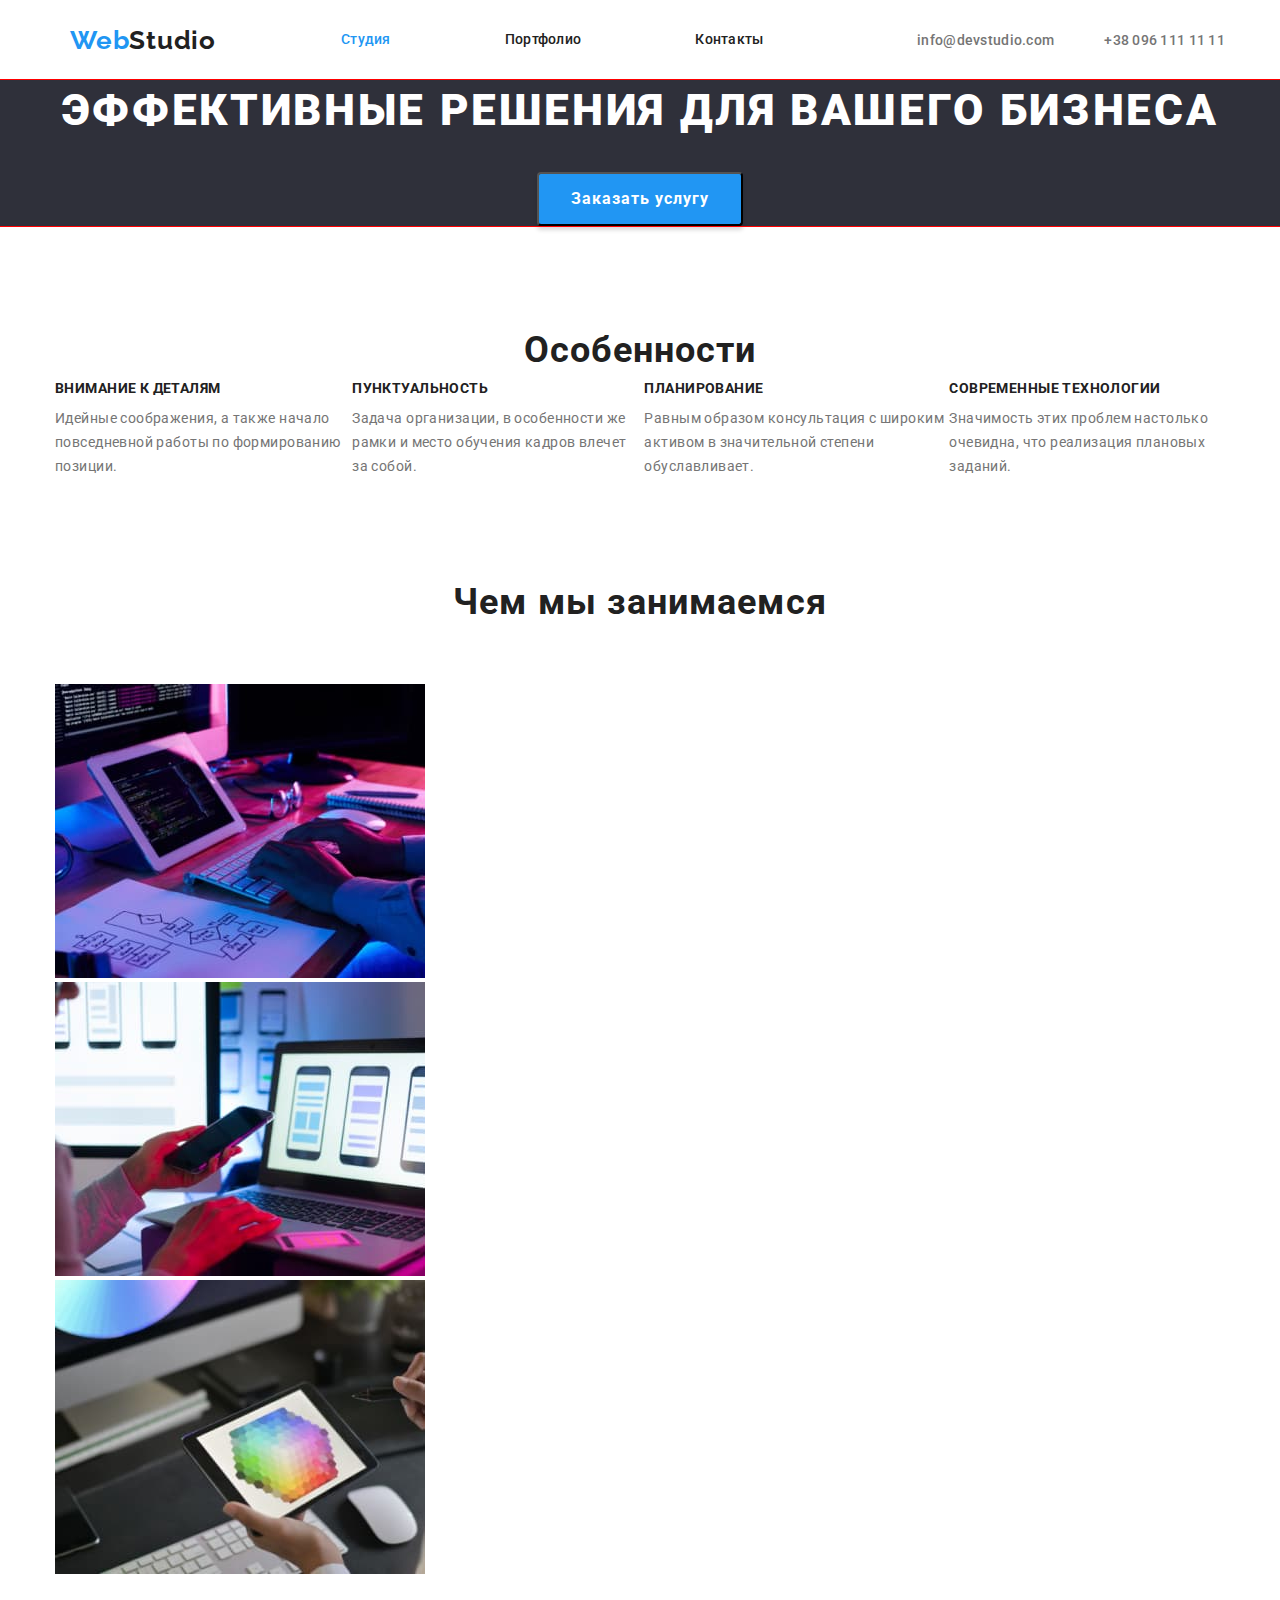
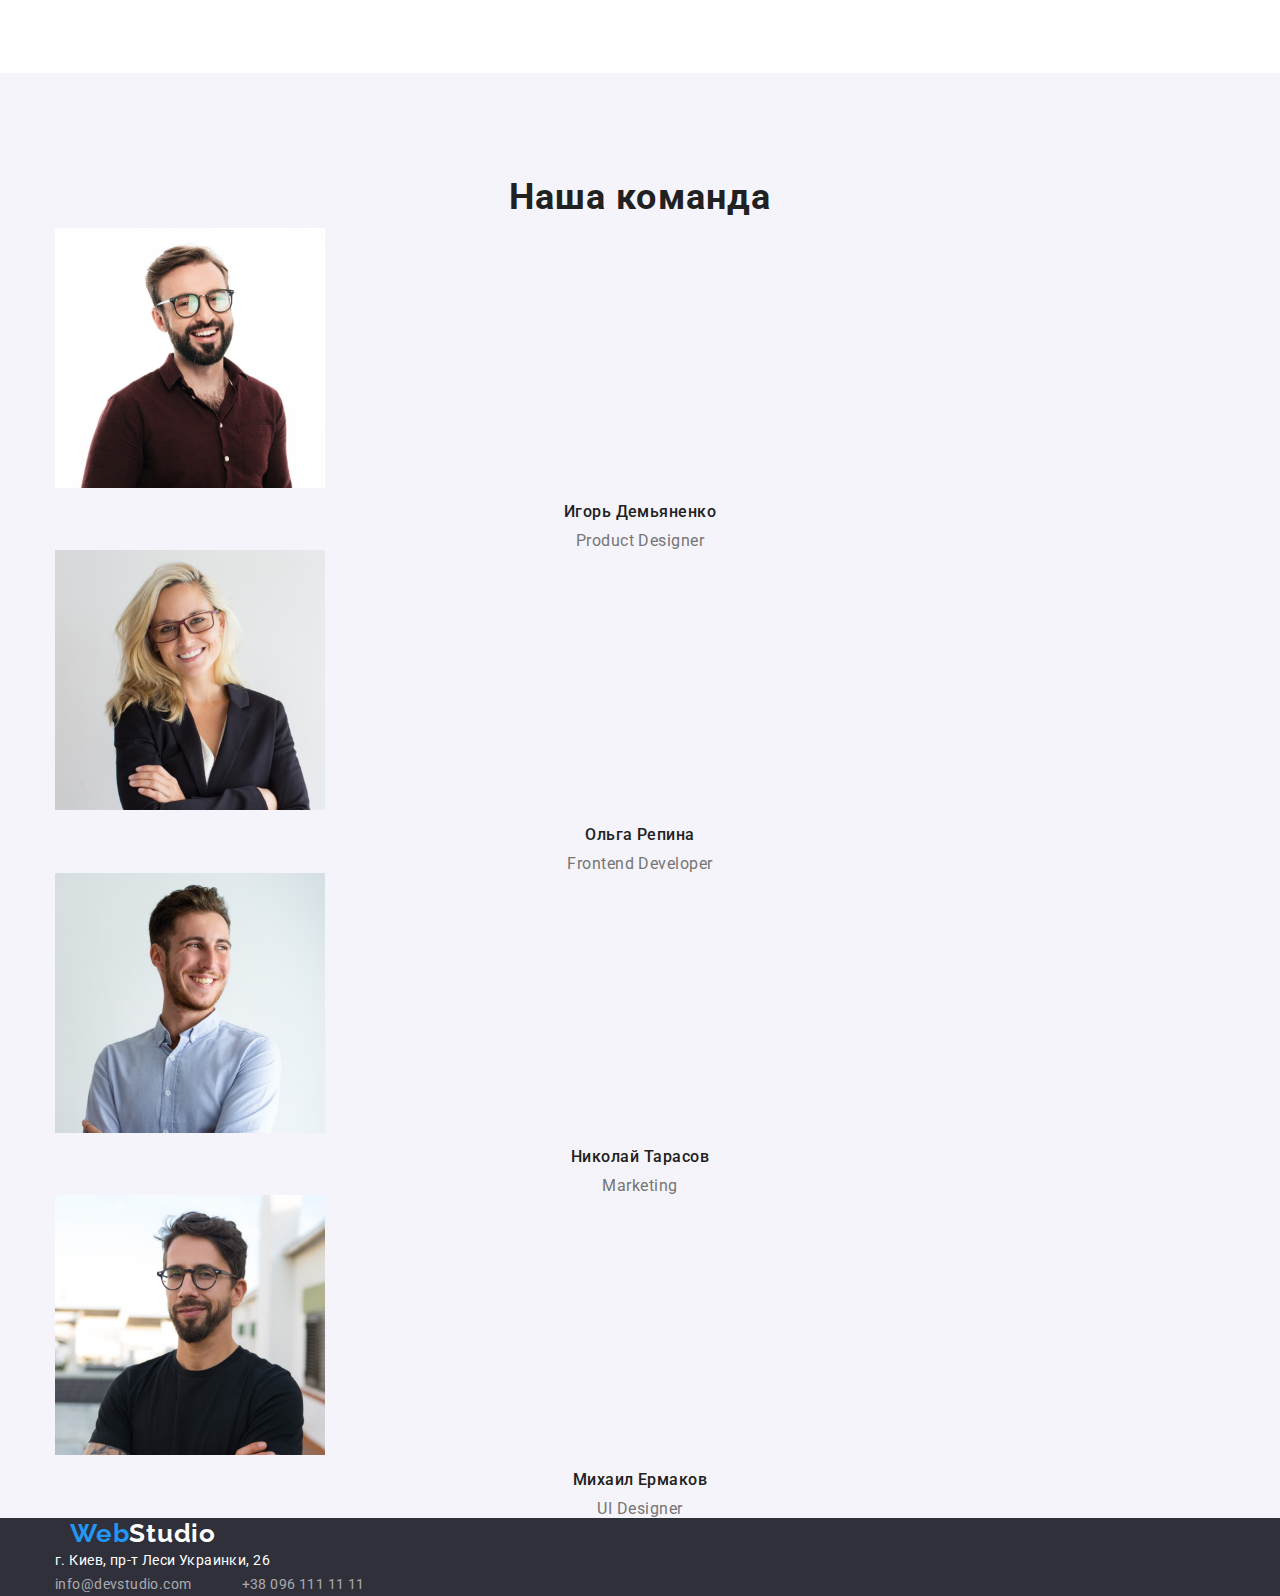
<file: index.html>
<!DOCTYPE html>
<html lang="ru">

<head>
  <meta charset="UTF-8">
  <meta http-equiv="X-UA-Compatible" content="IE=edge">
  <meta name="viewport" content="width=device-width, initial-scale=1.0">
  <title>Document</title>
  <link rel="preconnect" href="https://fonts.googleapis.com">
  <link rel="preconnect" href="https://fonts.gstatic.com" crossorigin>
  <link href="https://fonts.googleapis.com/css2?family=Raleway:wght@700&family=Roboto:wght@400;500;700;900&display=swap"
    rel="stylesheet">
  <link rel="preconnect" href="https://fonts.googleapis.com">
  <link rel="preconnect" href="https://fonts.gstatic.com" crossorigin>
  <link rel="preconnect" href="https://fonts.googleapis.com">
  <link rel="preconnect" href="https://fonts.gstatic.com" crossorigin>
  <link rel="stylesheet" href="https://cdnjs.cloudflare.com/ajax/libs/modern-normalize/1.1.0/modern-normalize.min.css" />
  <link rel="stylesheet" href="./css/styles.css">

</head>

<body>
  <header>
    <div class="section header-nav">
      <nav class="logo-nav">
        <a href="./index.html" class="logo">
          <span>Web</span>Studio
        </a>
      
        <ul class="site-nav">
          <li><a href="" class="link current">Студия</a></li>
          <li><a href="./portfolio.html" class="link">Портфолио</a></li>
          <li><a href="" class="link">Контакты</a></li>
        </ul>
      </nav>
      
      <ul class="site-contacts">
        <li><a href="mailto:info@devstudio.com" class="link">info@devstudio.com</a></li>
        <li><a href="tel:+380961111111" class="link">+38 096 111 11 11</a></li>
      </ul>
    </div>
  
  </header>

  <main>
    <section class="hero">
      <h1 class="title">Эффективные решения для вашего бизнеса</h1>
      <button type="button" class="hero-button">Заказать услугу</button>
    </section>

    <section class="peculiarities">
      <div class="section">
        <h2>Особенности</h2>
        <ul class="peculiarities-list">
          <li>
            <h3>Внимание к деталям</h3>
            <p>Идейные соображения, а также начало повседневной работы по формированию позиции.</p>
          </li>
          <li>
            <h3>Пунктуальность</h3>
            <p>Задача организации, в особенности же рамки и место обучения кадров влечет за собой.</p>
          </li>
          <li>
            <h3>Планирование</h3>
            <p>Равным образом консультация с широким активом в значительной степени обуславливает.</p>
          </li>
          <li>
            <h3>Современные технологии</h3>
            <p>Значимость этих проблем настолько очевидна, что реализация плановых заданий.</p>
          </li>
        </ul>
      </div>
    </section>

    <section class="work">
      <div class="section">
        <h2>Чем мы занимаемся</h2>
        <ul>
          <li><img src="./images/box-1/img.jpg" alt="desktop" width="370" height="294"></li>
          <li><img src="./images/box-2/img.jpg" alt="mobile" width="370" height="294"></li>
          <li><img src="./images/box-3/img.jpg" alt="tablet" width="370" height="294"></li>
        </ul>
      </div>
    </section>

    <section class="team">
      <div class="section">
        <h2>Наша команда</h2>
        <ul>
          <li>
            <img src="./images/team/team-card-1/img.jpg" alt="product designer" width="270" height="260">
            <h3>Игорь Демьяненко</h3>
            <p>Product Designer</p>
          </li>
          <li>
            <img src="./images/team/team-card-2/img.jpg" alt="frontend developer" width="270" height="260">
            <h3>Ольга Репина</h3>
            <p>Frontend Developer</p>
          </li>
          <li>
            <img src="./images/team/team-card-3/img.jpg" alt="marketing" width="270" height="260">
            <h3>Николай Тарасов</h3>
            <p>Marketing</p>
          </li>
          <li>
            <img src="./images/team/team-card-4/img.jpg" alt="ui designer" width="270" height="260">
            <h3>Михаил Ермаков</h3>
            <p>UI Designer</p>
          </li>
        </ul>
      </div>
    </section>
  </main>
  <footer class="footer">
    <div class="section">
      <a href="./index.html" class="logo footer">
      <span>Web</span>Studio
    </a>
    <address>
      <p>
        г. Киев, пр-т Леси Украинки, 26
      </p>
      <ul class="site-contacts">
        <li><a href="mailto:info@devstudio.com" class="link">info@devstudio.com</a></li>
        <li><a href="tel:+380961111111" class="link">+38 096 111 11 11</a></li>
      </ul>
    </address>
    </div>
  </footer>

</body>

</html>
</file>
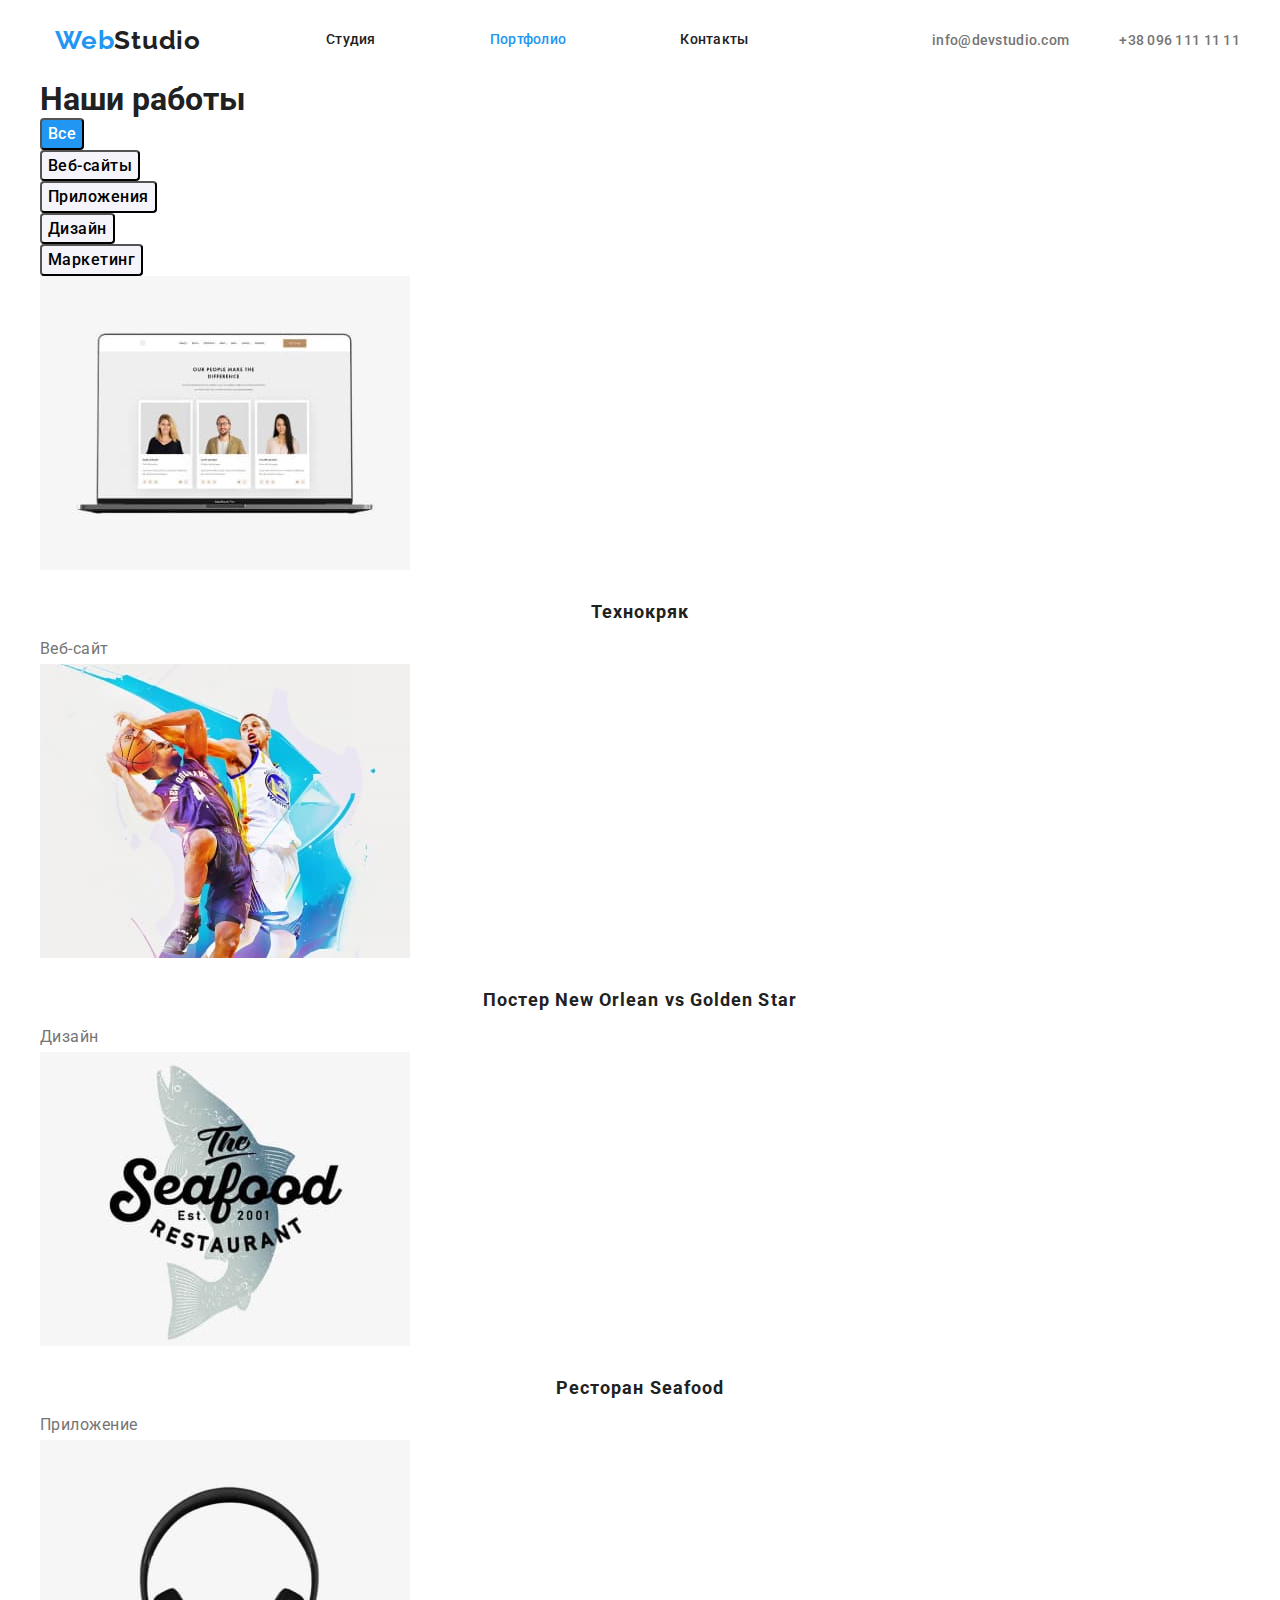
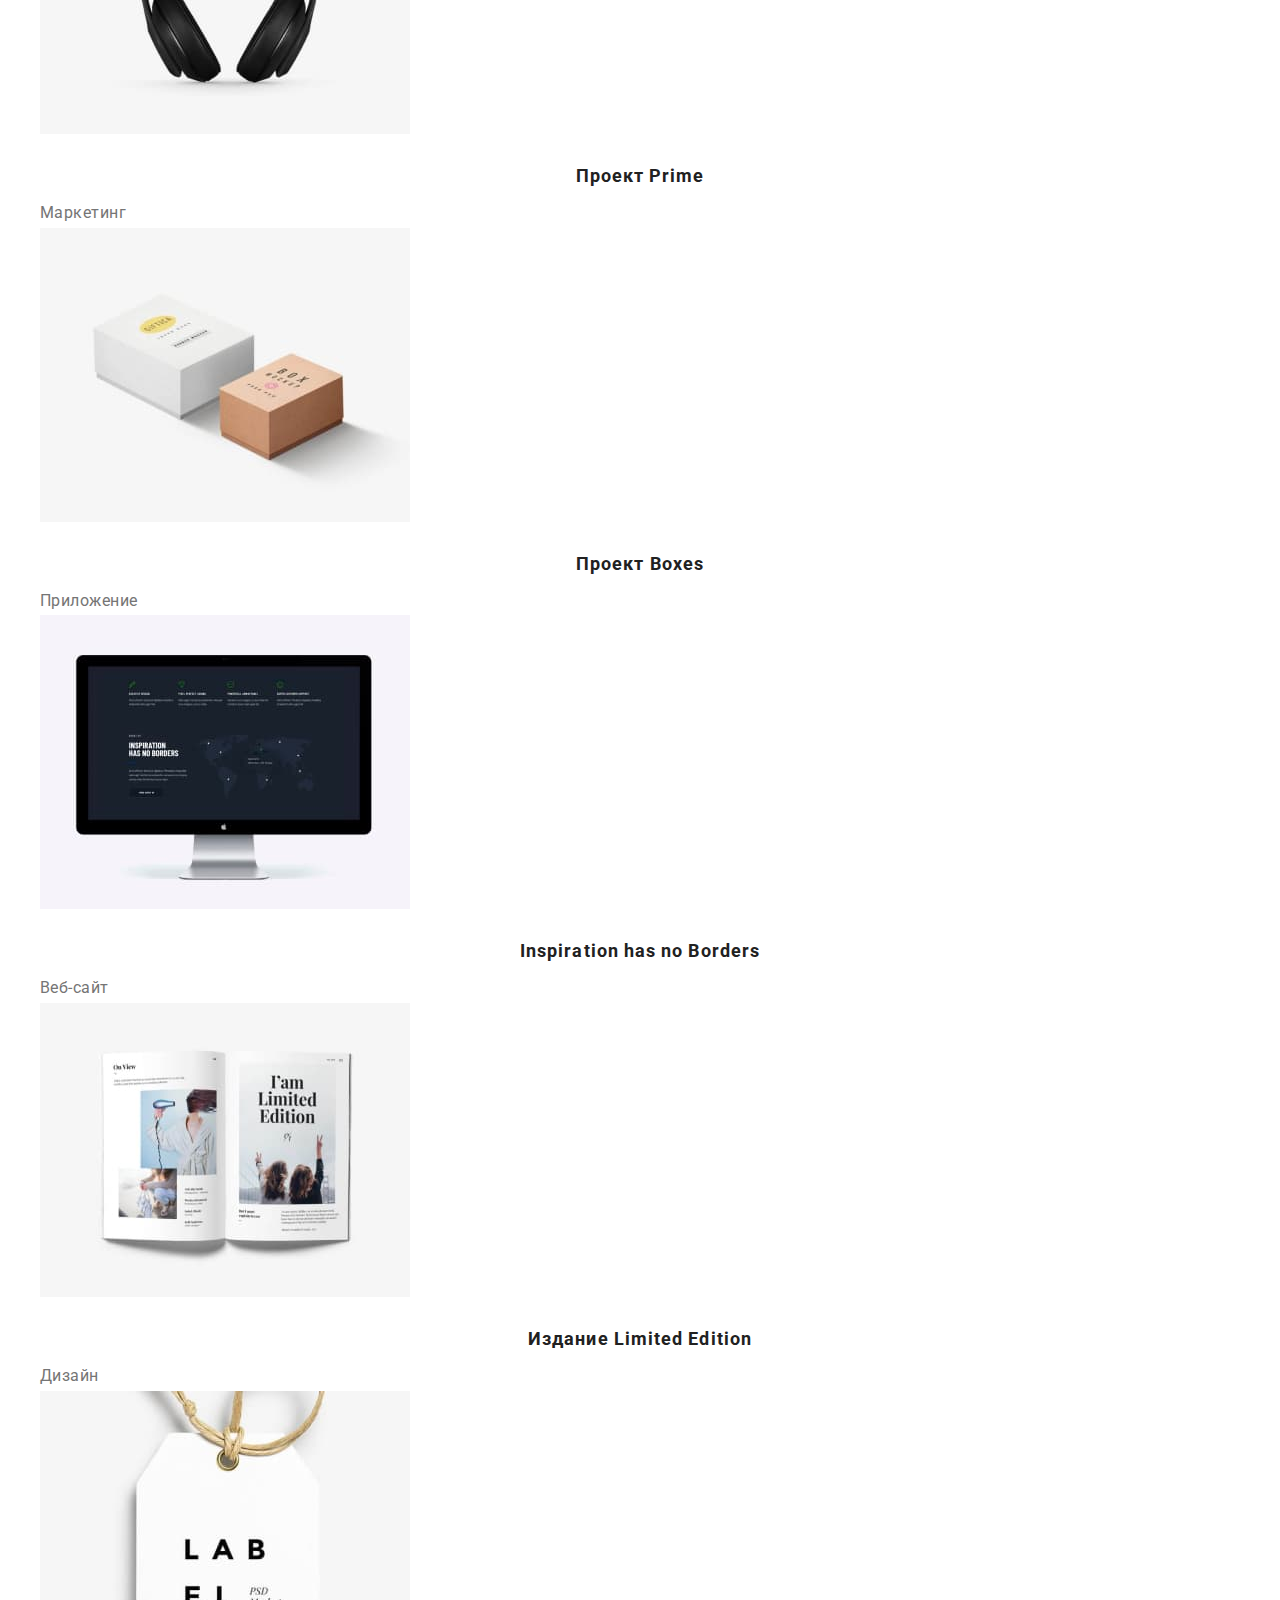
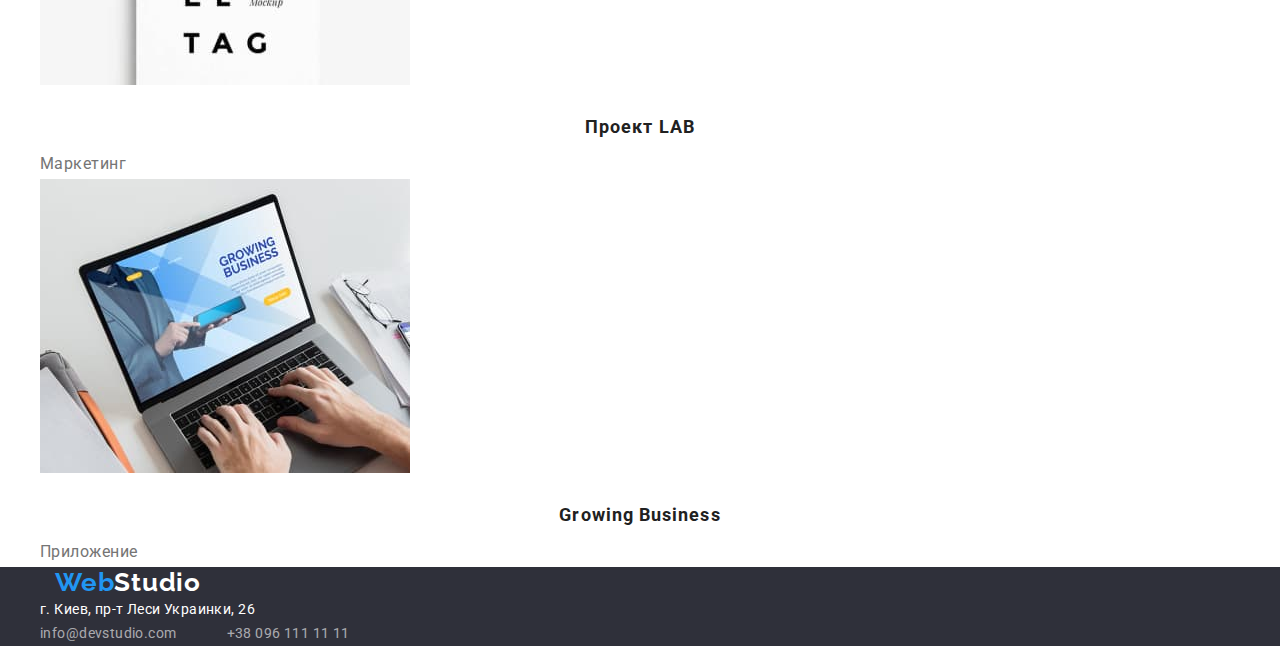
<file: portfolio.html>
<!DOCTYPE html>
<html lang="ru">

<head>
  <meta charset="UTF-8">
  <meta http-equiv="X-UA-Compatible" content="IE=edge">
  <meta name="viewport" content="width=device-width, initial-scale=1.0">
  <title>Document</title>
  <link rel="preconnect" href="https://fonts.googleapis.com">
  <link rel="preconnect" href="https://fonts.gstatic.com" crossorigin>
  <link href="https://fonts.googleapis.com/css2?family=Raleway:wght@700&family=Roboto:wght@400;500;700;900&display=swap"
    rel="stylesheet">
  <link rel="preconnect" href="https://fonts.googleapis.com">
  <link rel="preconnect" href="https://fonts.gstatic.com" crossorigin>
  <link rel="preconnect" href="https://fonts.googleapis.com">
  <link rel="preconnect" href="https://fonts.gstatic.com" crossorigin>
  <link rel="https://cdnjs.cloudflare.com/ajax/libs/modern-normalize/1.1.0/modern-normalize.min.css" />
  <link rel="stylesheet" href="./css/styles.css">

</head>

<body>
  <header>
    <div class="section header-nav">
      <nav class="logo-nav">
        <a href="./index.html" class="logo">
          <span>Web</span>Studio
        </a>
    
        <ul class="site-nav">
          <li><a href="./index.html" class="link">Студия</a></li>
          <li><a href="./portfolio.html" class="link current">Портфолио</a></li>
          <li><a href="" class="link">Контакты</a></li>
        </ul>
      </nav>
    
      <ul class="site-contacts">
        <li><a href="mailto:info@devstudio.com" class="link">info@devstudio.com</a></li>
        <li><a href="tel:+380961111111" class="link">+38 096 111 11 11</a></li>
      </ul>
    </div>
  
  </header>

  <main class="portfolio">
    <div class="section">
      <section class="button">
        <h1 class="title">Наши работы</h1>
        <ul>
          <li>
            <button type="button" class="portfolio filter link current">Все</button>
          </li>
          <li>
            <button type="button" class="portfolio filter link">Веб-сайты</button>
          </li>
          <li>
            <button type="button" class="portfolio filter link">Приложения</button>
          </li>
          <li>
            <button type="button" class="portfolio filter link">Дизайн</button>
          </li>
          <li>
            <button type="button" class="portfolio filter link">Маркетинг</button>
          </li>
        </ul>
        <ul>
          <li>
            <a href="">
              <img src="./images/portfolio/project-1/img.jpg" alt="" width="370" height="294">
              <h2>Технокряк</h2>
              <p>Веб-сайт</p>
            </a>
          </li>
          <li>
            <a href="">
              <img src="./images/portfolio/project-2/img.jpg" alt="" width="370" height="294">
              <h2>Постер New Orlean vs Golden Star</h2>
              <p>Дизайн</p>
            </a>
          </li>
          <li>
            <a href="">
              <img src="./images/portfolio/project-3/img.jpg" alt="" width="370" height="294">
              <h2>Ресторан Seafood</h2>
              <p>Приложение</p>
            </a>
          </li>
          <li>
            <a href="">
              <img src="./images/portfolio/project-4/img.jpg" alt="" width="370" height="294">
              <h2>Проект Prime</h2>
              <p>Маркетинг</p>
            </a>
          </li>
          <li>
            <a href="">
              <img src="./images/portfolio/project-5/img.jpg" alt="" width="370" height="294">
              <h2>Проект Boxes</h2>
              <p>Приложение</p>
            </a>
          </li>
          <li>
            <a href="">
              <img src="./images/portfolio/project-6/img.jpg" alt="" width="370" height="294">
              <h2>Inspiration has no Borders</h2>
              <p>Веб-сайт</p>
            </a>
          </li>
          <li>
            <a href="">
              <img src="./images/portfolio/project-7/img.jpg" alt="" width="370" height="294">
              <h2>Издание Limited Edition</h2>
              <p>Дизайн</p>
            </a>
          </li>
          <li>
            <a href="">
              <img src="./images/portfolio/project-8/img.jpg" alt="" width="370" height="294">
              <h2>Проект LAB</h2>
              <p>Маркетинг</p>
            </a>
          </li>
          <li>
            <a href="">
              <img src="./images/portfolio/project-9/img.jpg" alt="" width="370" height="294">
              <h2>Growing Business</h2>
              <p>Приложение</p>
            </a>
          </li>
        </ul>
      </section>
    </div>
  </main>
  <footer class="footer">
    <div class="section">
      <a href="./index.html" class="logo footer">
        <span>Web</span>Studio
      </a>
      <address>
        <p>
          г. Киев, пр-т Леси Украинки, 26
        </p>
        <ul class="site-contacts">
          <li><a href="mailto:info@devstudio.com" class="link">info@devstudio.com</a></li>
          <li><a href="tel:+380961111111" class="link">+38 096 111 11 11</a></li>
        </ul>
      </address>
    </div>
  </footer>

</body>

</html>
</file>
<file: css/styles.css>
/*
основной цвет заголовков: #212121
цвет абзаццев: #757575
цвет акцента: #2196F3
цвет белых строчных объектов: #FFFFFF
*/

/* html {
  box-sizing: border-box;
}

*,
*::before, *::after {
  box-sizing: inherit;
} */

:root {
  --main-text-color: #212121;
  --paragraph-color: #757575;
  --accent-color: #2196f3;
  --white-color: #ffffff;
}

body {
  margin: 0;

  color: var(--main-text-color);

  font-family: Roboto, sans-serif;
}

h2 {
  margin: 0;

  font-weight: 700;
  font-size: 36px;
  line-height: 1.7;
  text-align: center;
  letter-spacing: 0.03em;
}

h3 {
  margin: 0;
}

p {
  margin: 0;

  color: var(--paragraph-color);
  font-weight: 400;
  font-size: 14px;
  line-height: 1.7;
  letter-spacing: 0.03em;
}

a {
  text-decoration: none;
}

/* body a {
  color: var(--main-text-color);
  text-decoration: none;
} */

ul {
  margin: 0;
  padding: 0;

  list-style: none;
}

/* HEADER */

.section {
  margin: 0 auto;
  width: 1200px;
  padding-left: 15px;
  padding-right: 15px;
  /* outline: 1px solid red; */
}

/* Header-nav */

.header-nav {
  display: flex;
  align-items: center;
}

/* Logo */
.logo {
  margin-left: 15px;
  margin-right: 93px;

  font-family: Raleway, sans-serif;
  color: var(--main-text-color);
  text-decoration: none;
  font-weight: bold;
  font-size: 26px;
  line-height: 1.19;
  letter-spacing: 0.03em;
}

.logo:hover,
.logo:focus {
  color: var(--accent-color);
}

.logo > span {
  color: var(--accent-color);
}

.logo-nav {
  display: flex;
  align-items: center;
}

/* Site-nav */

.site-nav {
  display: flex;
}

.site-nav li:not(:last-child) {
  margin-right: 50px;
}
.site-nav a {

  display: block;
  padding: 32px;
  /* outline: 2px solid tomato; */

  color: var(--main-text-color);
  font-weight: 500;
  font-size: 14px;
  line-height: 1.14;
  letter-spacing: 0.02em;
}

.site-nav .link:hover,
.site-nav .link:focus {
  color: var(--accent-color);
}

.site-nav .link.current {
  color: var(--accent-color);
}

/*Site-contacts*/
.site-contacts {
  display: flex;
  margin-left: auto;
}

.site-contacts li:not(:last-child) {
  margin-right: 50px;
}

.site-contacts a {
  color: var(--paragraph-color);
  font-weight: 500;
  font-size: 14px;
  line-height: 1.14;
  letter-spacing: 0.02em;
}

.site-contacts .link:hover,
.site-contacts .link:focus {
  color: var(--accent-color);
}

/* Hero */

.hero {
  margin-bottom: 94px;
  outline: 1px solid red;

  background-color: #2f303a;
  text-align: center;
}

.hero .title {
  margin-top: 0;
  margin-bottom: 30px;

  /* outline: 1px solid red; */

  /* margin-bottom: 30px; */

  color: var(--white-color);
  font-weight: 900;
  font-size: 44px;
  line-height: 1.4;
  /* text-align: center; */
  letter-spacing: 0.06em;
  text-transform: uppercase;
}

.hero-button {
  margin: 0;
  display: inline-block;
  padding: 10px 32px;
  min-width: 200px;
  min-height: 50px;

  border-radius: 4px;

  background: var(--accent-color);
  color: #ffffff;
  font-weight: 700;
  font-size: 16px;
  line-height: 1.9;
  /* align-items: center; */
  text-align: center;
  letter-spacing: 0.06em;
  box-shadow: 0px 4px 4px rgba(0, 0, 0, 0.15);
  border-radius: 4px;
}

.hero-button:hover,
.hero-button:focus {
  background-color: #188ce8;
}

/* peculiarities */

.peculiarities-list {
  display: flex;
}

.peculiarities {
  margin-bottom: 94px;
}

.peculiarities h3 {
  margin-bottom: 10px;
}

.peculiarities h3 {
  font-weight: 700;
  font-size: 14px;
  line-height: 1.14;
  letter-spacing: 0.03em;
  text-transform: uppercase;
}

/* work */
.work h2 {
  margin-bottom: 50px;
}

.work {
  margin-bottom: 94px;
}

/* team */

.team {
  padding-top: 94px;
  background-color: #f5f4fa;
}

.team h3 {
  margin-bottom: 10px;

  font-weight: 500;
  font-size: 16px;
  line-height: 1.19;
  text-align: center;
  letter-spacing: 0.03em;
}

.team img {
  margin-bottom: 10px;
}

.team p {
  font-weight: 400;
  font-size: 16px;
  line-height: 1.19;
  text-align: center;
  letter-spacing: 0.03em;
}

/* Footer */

.footer {
  color: var(--white-color);
  background-color: #2f303a;
}

address p {
  font-style: normal;
  font-family: Roboto, sans-serif;
  color: var(--white-color);
  font-weight: 400;
  font-size: 14px;
  line-height: 1.7;
  letter-spacing: 0.03em;
}

.footer .link {
  color: rgba(255, 255, 255, 0.6);
  font-style: normal;
  font-family: Roboto, sans-serif;
  font-weight: 400;
  font-size: 14px;
  line-height: 1.7;
  letter-spacing: 0.03em;
}

/* PORTFOLIO
PORTFOLIO */
.button {
  color: var(--main-text-color);
  /* background: #f5f4fa; */
  border-radius: 4px;
}

.portfolio .title {
  margin: 0;
}

.portfolio.filter {
  background: #f5f4fa;
  border-radius: 4px;
  font-family: "Roboto";
  font-style: normal;
  font-weight: 500;
  font-size: 16px;
  line-height: 1.6;
  text-align: center;
  letter-spacing: 0.03em;
}

.portfolio.link:hover,
.portfolio.link:focus {
  color: var(--white-color);
  background-color: var(--accent-color);
}

.portfolio.current {
  color: var(--white-color);
  background-color: var(--accent-color);
}

.portfolio h2 {
  /* font-family: "Roboto";
  font-style: normal; */
  font-weight: 700;
  font-size: 18px;
  line-height: 2;
  letter-spacing: 0.06em;
  color: var(--main-text-color);
}

.portfolio p {
  font-weight: 400;
  font-size: 16px;
  line-height: 1.87;
  letter-spacing: 0.03em;
  color: var(--paragraph-color);
}

.portfolio img {
  margin-bottom: 20px;
}

.portfolio h2 {
  margin-bottom: 4px;
}
</file>
